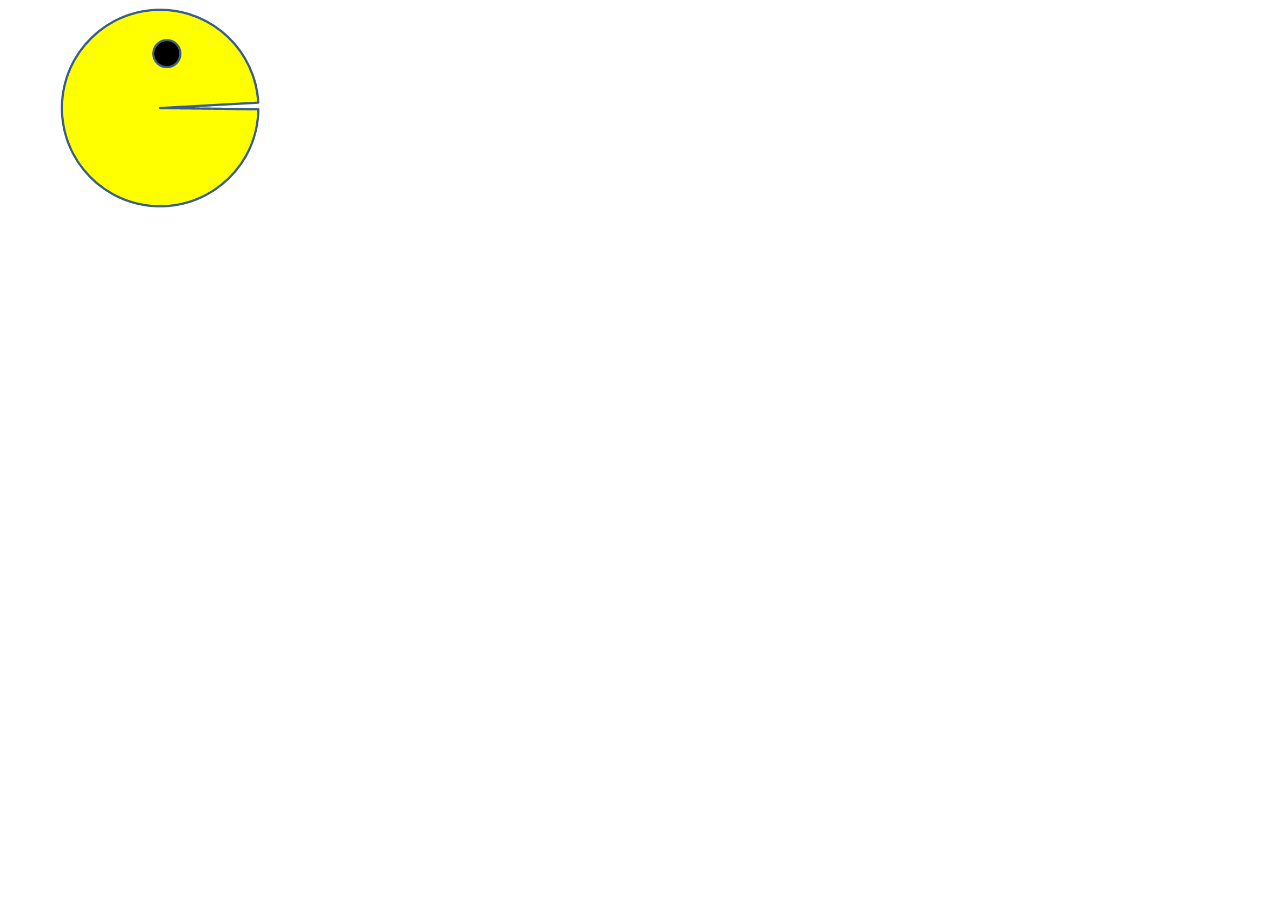
<file: PacMan/index.html>
<html>

<head>
    <title>Simulation - Scheduler</title>
    <!-- DO NOT CHANGE THIS LINE OF CODE -->
    <script src="./pacman.js"></script>
</head>

<body>
    <img id="PacMan" src="./PacMan1.png" width='200' onclick="Run()"
    style="position:absolute"> </img>
</body>

</html>
</file>
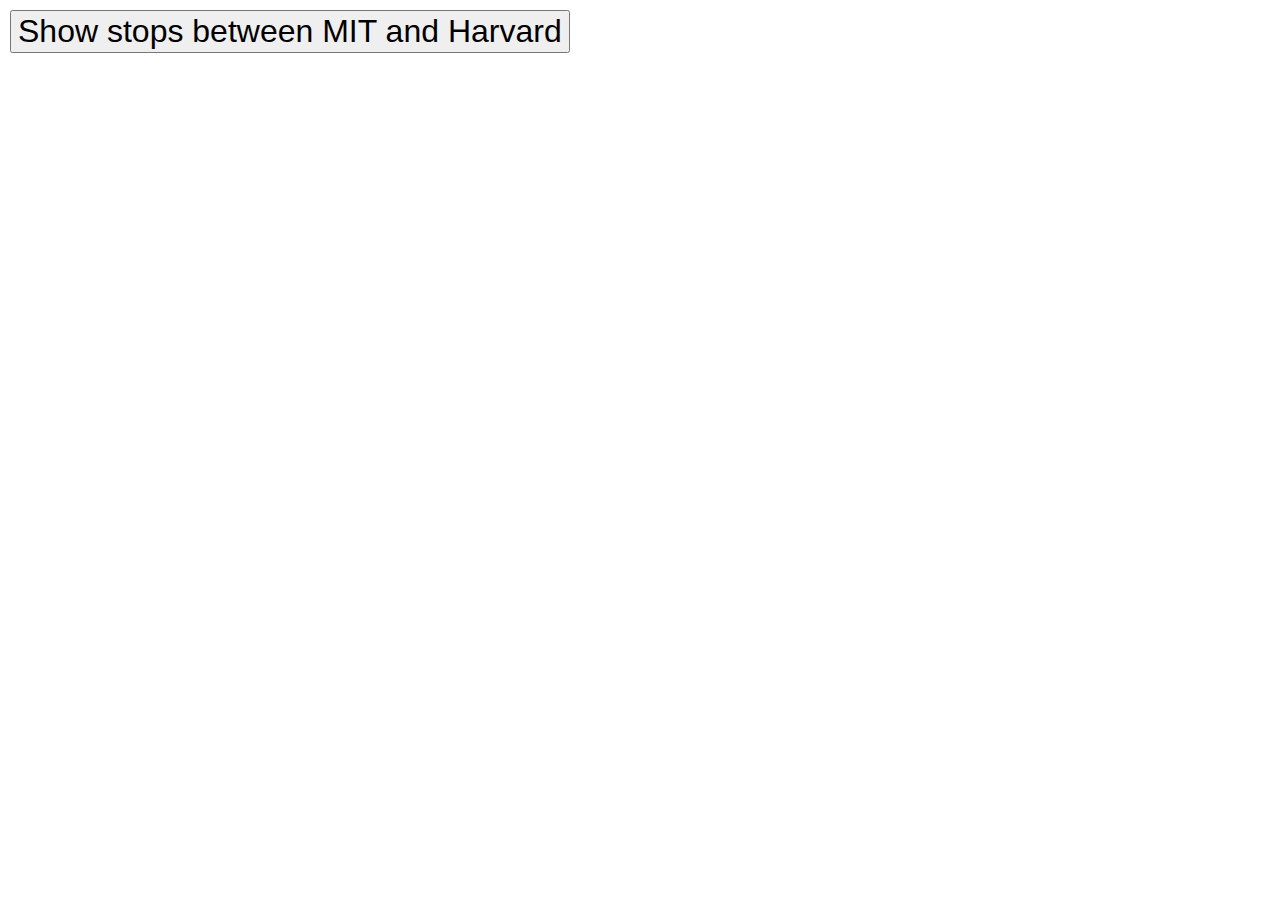
<file: BusTracking/indexMap.html>
<!DOCTYPE html>
<html>

<head>
    <meta charset="utf-8" />
    <title>Map Animation</title>
    <meta name="viewport" content="initial-scale=1,maximum-scale=1,user-scalable=no" />
    <script src="https://api.mapbox.com/mapbox-gl-js/v1.11.0/mapbox-gl.js"></script>
    <link href="https://api.mapbox.com/mapbox-gl-js/v1.11.0/mapbox-gl.css" rel="stylesheet" />
    <link href="./stylesMap.css" rel="stylesheet" />
</head>

<body>
    <div id="map"></div>
    <div class="map-overlay top">
        <button style="font-size: 2em" onclick="move()">
            Show stops between MIT and Harvard
        </button>
    </div>
    <script src="./mapanimation.js"></script>
</body>

</html>
</file>
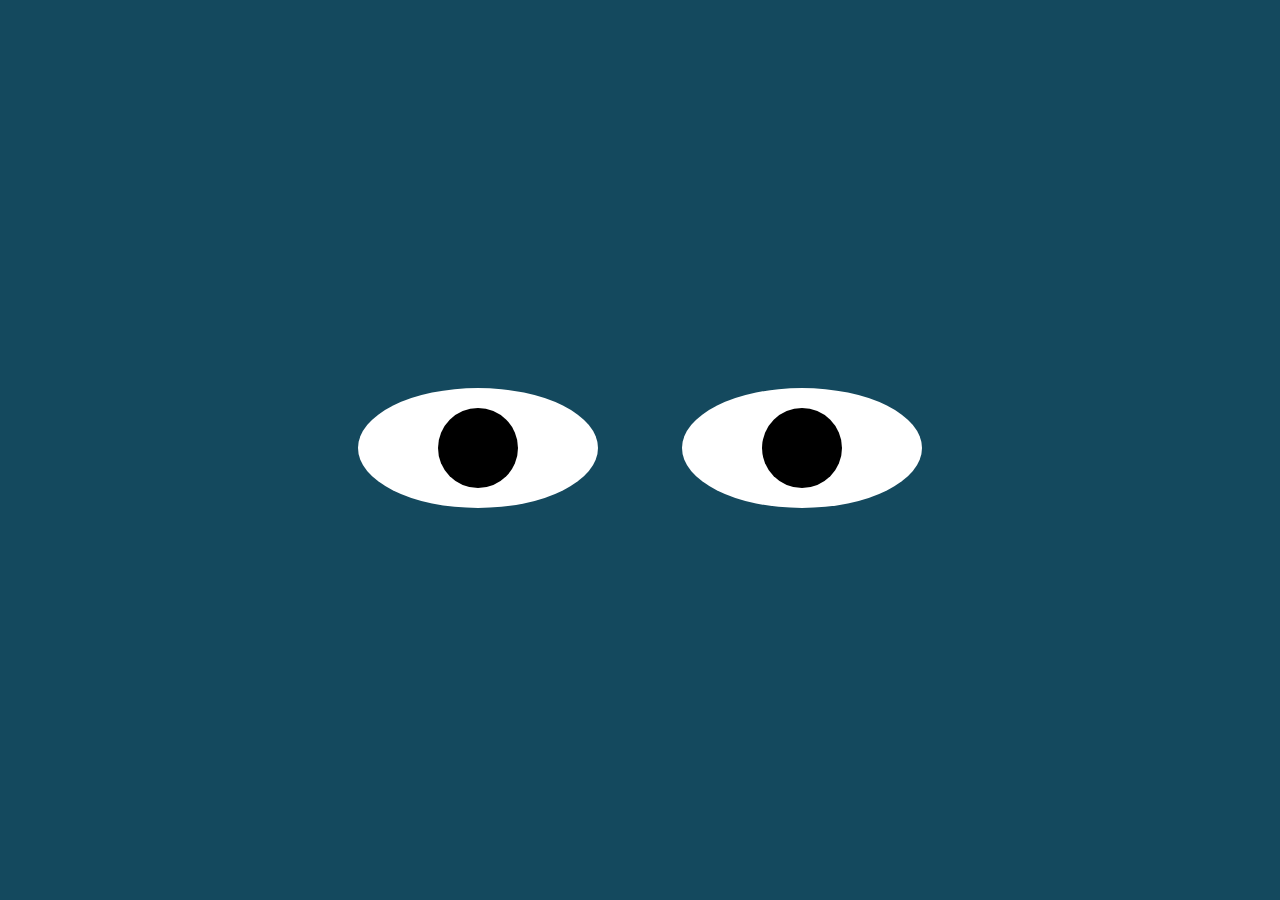
<file: Eyes/indexEyes.html>
<html>

<head>
    <link rel="stylesheet" type="text/css" href="./stylesEyes.css">
</head>

<body>
    <div class="eyes">
        <div class="eye">
            <div class="ball"></div>
        </div>
        <div class="eye">
            <div class="ball"></div>
        </div>
    </div>
</body>
<script src="./eyes.js"></script>

</html>
</file>
<file: BusTracking/stylesMap.css>
body {
  margin: 0;
  padding: 0;
}
#map {
  position: absolute;
  top: 0;
  bottom: 0;
  width: 100%;
}

.map-overlay {
  position: absolute;
  left: 0;
  padding: 10px;
}
</file>
<file: Eyes/stylesEyes.css>
body {
  margin: 0;
  padding: 0;
  background: #14495e;
}

.eyes {
  position: absolute;
  top: 50%;
  transform: translateY(-50%);
  width: 100%;
  text-align: center;
}
.eye {
  width: 240px;
  height: 120px;
  background: #fff;
  display: inline-block;
  margin: 40px;
  border-radius: 50%;
  position: relative;
  overflow: hidden;
}
.ball {
  width: 80px;
  height: 80px;
  background: #000;
  position: absolute;
  top: 50%;
  left: 50%;
  transform: translate(-50%, -50%);
  border-radius: 50%;
}
</file>
